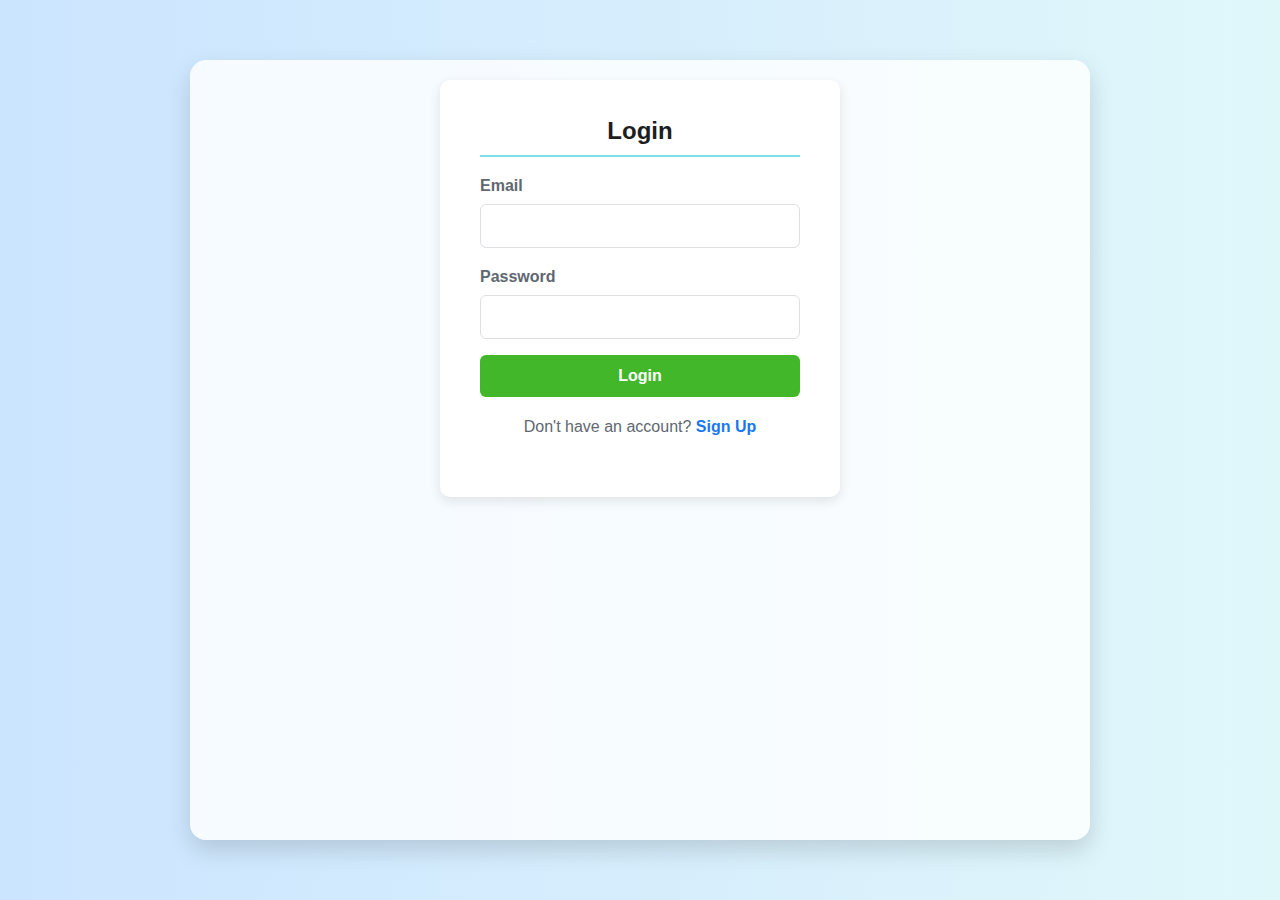
<file: index.html>
<!DOCTYPE html>
<html lang="en">
<head>
    <meta charset="UTF-8">
    <title>Login - CHARUSAT</title>
    <link rel="stylesheet" href="styles.css"> <!-- Use the same stylesheet as register.html -->
</head>
<body>
    <div class="container">
        <div class="form-box">
            <h2>Login</h2>
            <!-- This div will display the success message after registration -->
            <div id="login-message" class="message" style="display:none;"></div>
            
            <!-- CORRECTED: The action now points to the PHP file that handles the login -->
            <form id="login-form" action="index.php" method="POST">
                <div class="input-group">
                    <label for="email">Email</label>
                    <input type="email" id="email" name="email" required>
                </div>
                <div class="input-group">
                    <label for="password">Password</label>
                    <input type="password" id="password" name="password" required>
                </div>
                <button type="submit" class="btn">Login</button>
                <p style="text-align: center; margin-top: 1rem;">
                    Don't have an account? <a href="register.html">Sign Up</a>
                </p>
            </form>
        </div>
    </div>

    <!-- Simple script to show the confirmation message -->
    <script>
        document.addEventListener('DOMContentLoaded', () => {
            const params = new URLSearchParams(window.location.search);
            const loginMessage = document.getElementById('login-message');

            // Check if the URL has the 'registered=1' parameter
            if (params.has('registered')) {
                loginMessage.textContent = 'Registration successful! Please login.';
                loginMessage.style.backgroundColor = '#d4edda'; // Green background for success
                loginMessage.style.color = '#155724';
                loginMessage.style.padding = '10px';
                loginMessage.style.marginBottom = '15px';
                loginMessage.style.borderRadius = '4px';
                loginMessage.style.display = 'block';
            }
        });
    </script>
</body>
</html>
</file>
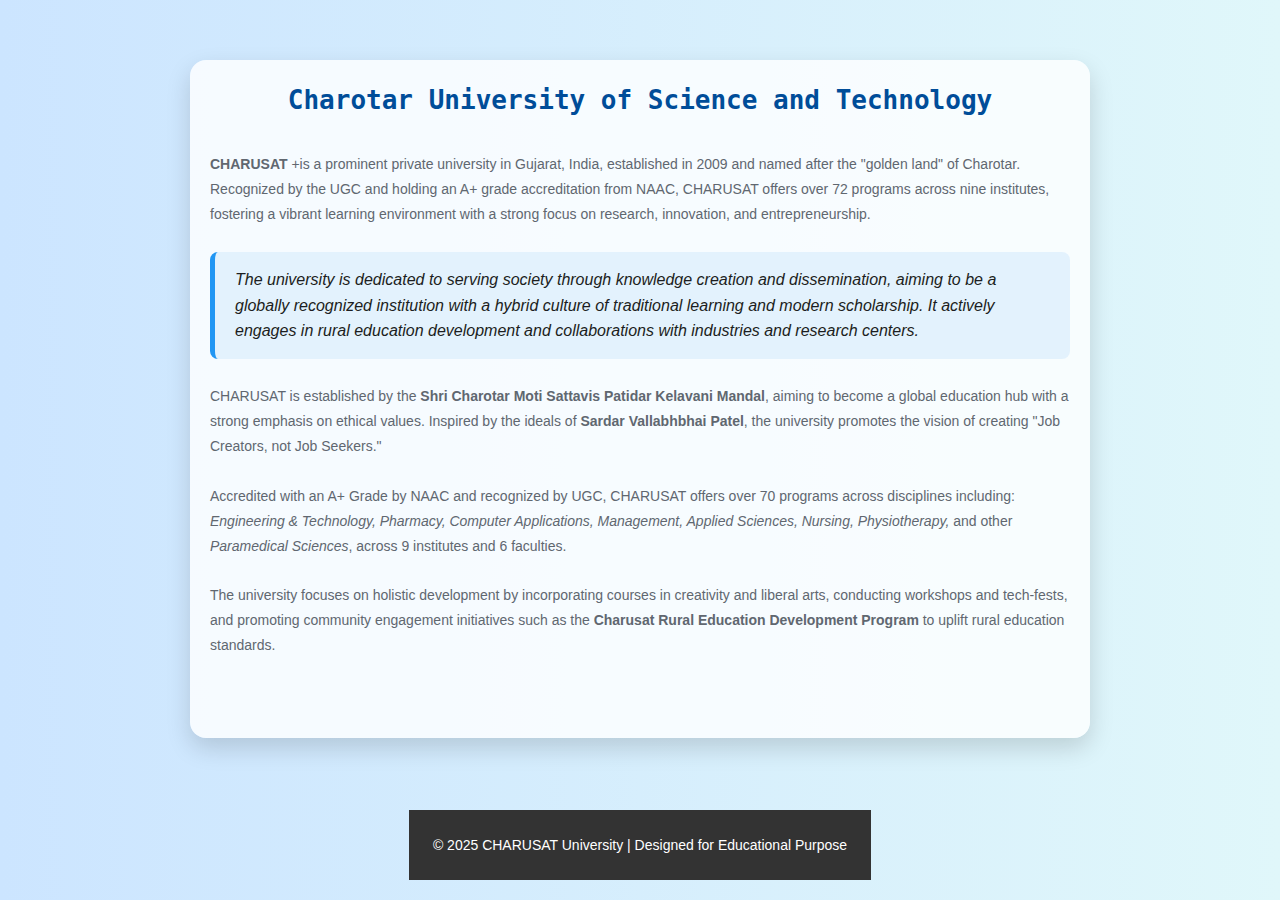
<file: about.html>
<!DOCTYPE html>
<html lang="en">
    <link rel="stylesheet" href="styles.css"> 
</head>
<body>
    <div class="container">
        <pre><h1>Charotar University of Science and Technology</h1></pre>
        <p><strong>CHARUSAT</strong> +is a prominent private university in Gujarat, India, established in 2009 and named after the "golden land" of Charotar. Recognized by the UGC and holding an A+ grade accreditation from NAAC, CHARUSAT offers over 72 programs across nine institutes, fostering a vibrant learning environment with a strong focus on research, innovation, and entrepreneurship.</p>
        <div class="h">
            The university is dedicated to serving society through knowledge creation and dissemination, aiming to be a globally recognized institution with a hybrid culture of traditional learning and modern scholarship. It actively engages in rural education development and collaborations with industries and research centers.
        </div>
        <p>CHARUSAT is established by the <strong>Shri Charotar Moti Sattavis Patidar Kelavani Mandal</strong>, aiming to become a global education hub with a strong emphasis on ethical values. Inspired by the ideals of <strong>Sardar Vallabhbhai Patel</strong>, the university promotes the vision of creating "Job Creators, not Job Seekers."</p>
        <p>Accredited with an A+ Grade by NAAC and recognized by UGC, CHARUSAT offers over 70 programs across disciplines including: <em>Engineering & Technology, Pharmacy, Computer Applications, Management, Applied Sciences, Nursing, Physiotherapy,</em> and other <em>Paramedical Sciences</em>, across 9 institutes and 6 faculties.</p>
        <p>The university focuses on holistic development by incorporating courses in creativity and liberal arts, conducting workshops and tech-fests, and promoting community engagement initiatives such as the <strong>Charusat Rural Education Development Program</strong> to uplift rural education standards.</p>
    </div>
    <footer>
        &copy; 2025 CHARUSAT University | Designed for Educational Purpose
    </footer>
</body>
</html>
</file>
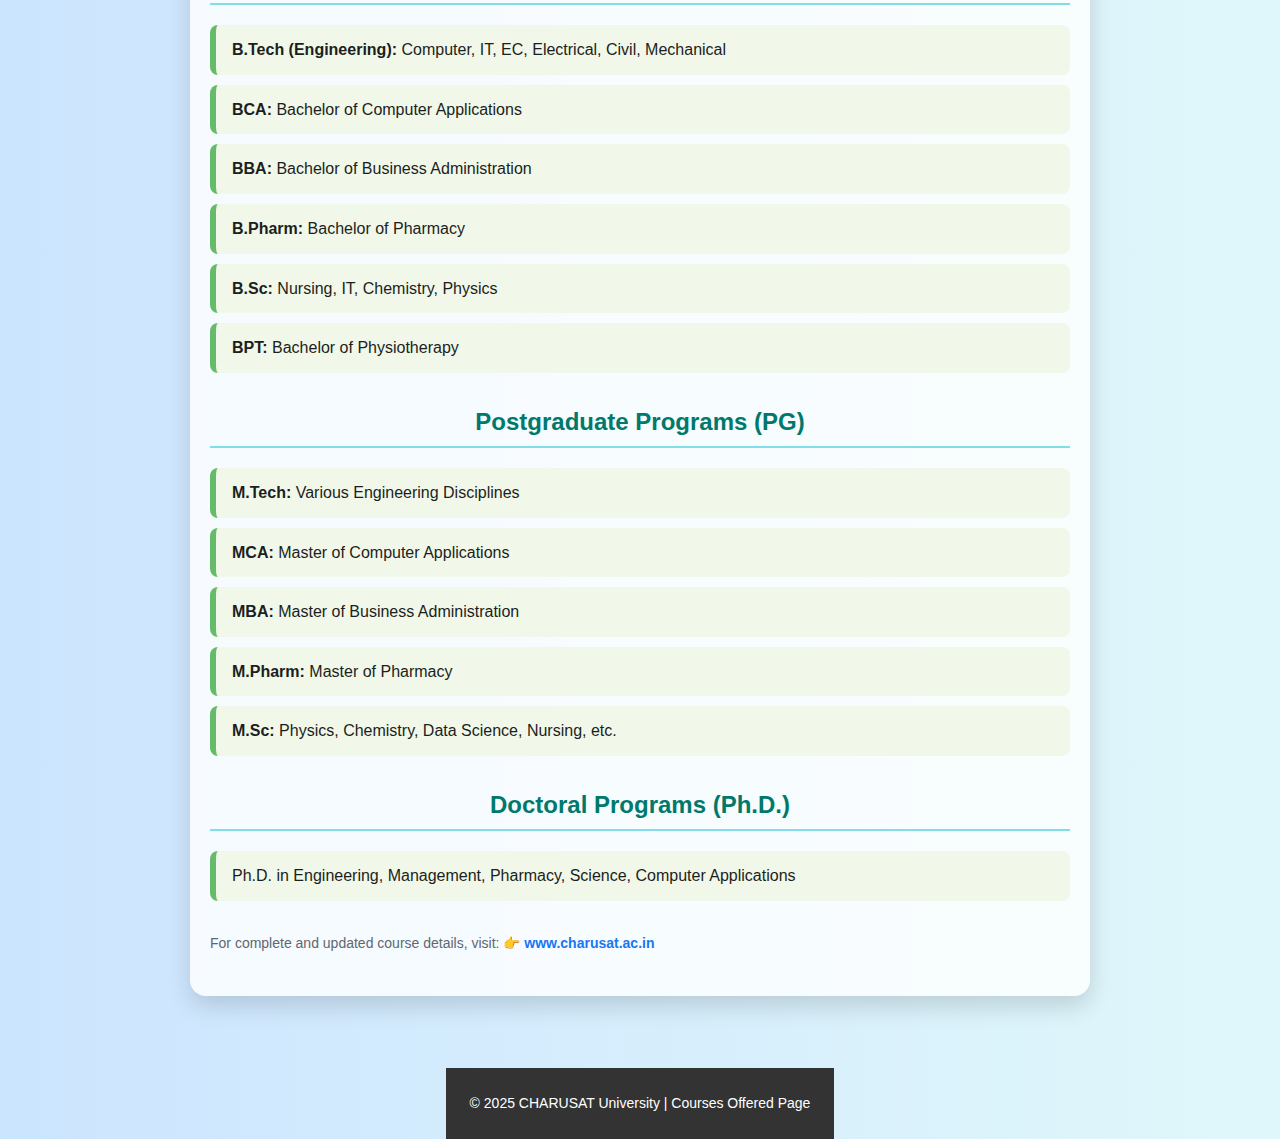
<file: courses.html>
<!DOCTYPE html>
<html lang="en">
<head>
    <meta charset="UTF-8">
    <title>CHARUSAT Courses</title>
    <link rel="stylesheet" href="styles.css"> <!-- Link to external CSS -->
</head>
<body>
    <header>
        <h1>CHARUSAT UNIVERSITY</h1>
        <p>Academic Programs & Courses Offered</p>
    </header>
    <div class="container">
        <h2>Undergraduate Programs (UG)</h2>
        <ul>
            <li><strong>B.Tech (Engineering):</strong> Computer, IT, EC, Electrical, Civil, Mechanical</li>
            <li><strong>BCA:</strong> Bachelor of Computer Applications</li>
            <li><strong>BBA:</strong> Bachelor of Business Administration</li>
            <li><strong>B.Pharm:</strong> Bachelor of Pharmacy</li>
            <li><strong>B.Sc:</strong> Nursing, IT, Chemistry, Physics</li>
            <li><strong>BPT:</strong> Bachelor of Physiotherapy</li>
        </ul>
        <h2>Postgraduate Programs (PG)</h2>
        <ul>
            <li><strong>M.Tech:</strong> Various Engineering Disciplines</li>
            <li><strong>MCA:</strong> Master of Computer Applications</li>
            <li><strong>MBA:</strong> Master of Business Administration</li>
            <li><strong>M.Pharm:</strong> Master of Pharmacy</li>
            <li><strong>M.Sc:</strong> Physics, Chemistry, Data Science, Nursing, etc.</li>
        </ul>
        <h2>Doctoral Programs (Ph.D.)</h2>
        <ul>
            <li>Ph.D. in Engineering, Management, Pharmacy, Science, Computer Applications</li>
        </ul>
        <p>For complete and updated course details, visit:  
            <a href="https://www.charusat.ac.in" target="_blank">👉 www.charusat.ac.in</a>
        </p>
    </div>
    <footer>
        &copy; 2025 CHARUSAT University | Courses Offered Page
    </footer>
</body>
</html>
</file>
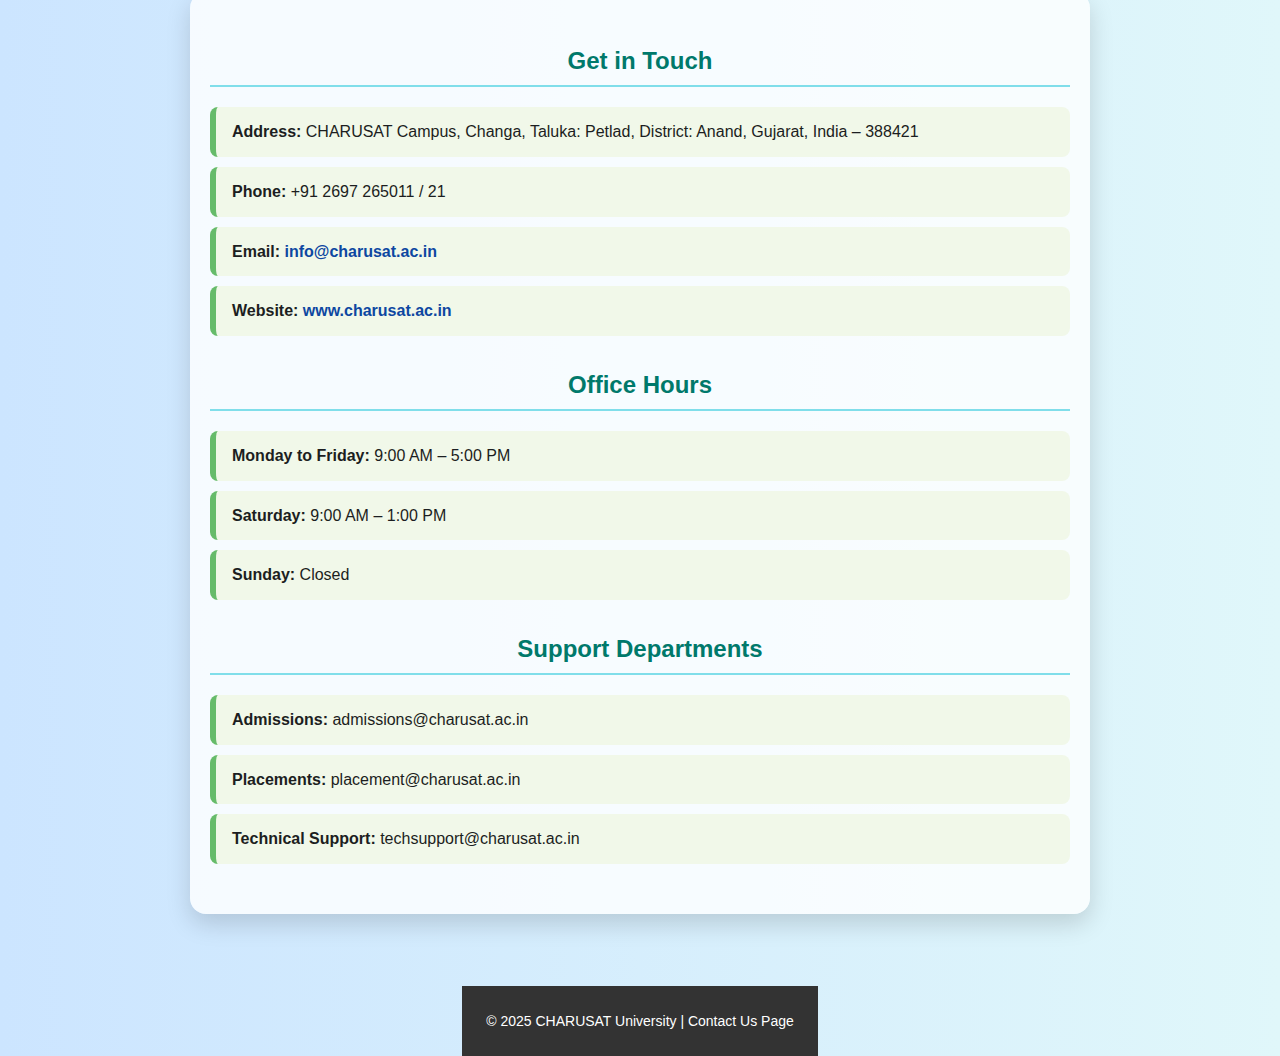
<file: cu.html>
<!DOCTYPE html>
<html lang="en">
<head>
    <meta charset="UTF-8">
    <title>Contact CHARUSAT</title>
    <link rel="stylesheet" href="styles.css"> <!-- Link to external CSS -->
</head>
<body>

    <!-- Header -->
    <header>
        <h1>CHARUSAT UNIVERSITY</h1>
        <p>Contact Information</p>
    </header>

    <!-- Main Content -->
    <div class="container">
        <h2>Get in Touch</h2>
        <ul>
            <li><strong>Address:</strong> CHARUSAT Campus, Changa, Taluka: Petlad, District: Anand, Gujarat, India – 388421</li>
            <li><strong>Phone:</strong> +91 2697 265011 / 21</li>
            <li><strong>Email:</strong> <a href="mailto:info@charusat.ac.in">info@charusat.ac.in</a></li>
            <li><strong>Website:</strong> <a href="https://www.charusat.ac.in" target="_blank">www.charusat.ac.in</a></li>
        </ul>

        <h2>Office Hours</h2>
        <ul>
            <li><strong>Monday to Friday:</strong> 9:00 AM – 5:00 PM</li>
            <li><strong>Saturday:</strong> 9:00 AM – 1:00 PM</li>
            <li><strong>Sunday:</strong> Closed</li>
        </ul>

        <h2>Support Departments</h2>
        <ul>
            <li><strong>Admissions:</strong> admissions@charusat.ac.in</li>
            <li><strong>Placements:</strong> placement@charusat.ac.in</li>
            <li><strong>Technical Support:</strong> techsupport@charusat.ac.in</li>
        </ul>
    </div>

    <!-- Footer -->
    <footer>
        &copy; 2025 CHARUSAT University | Contact Us Page
    </footer>

</body>
</html>
</file>
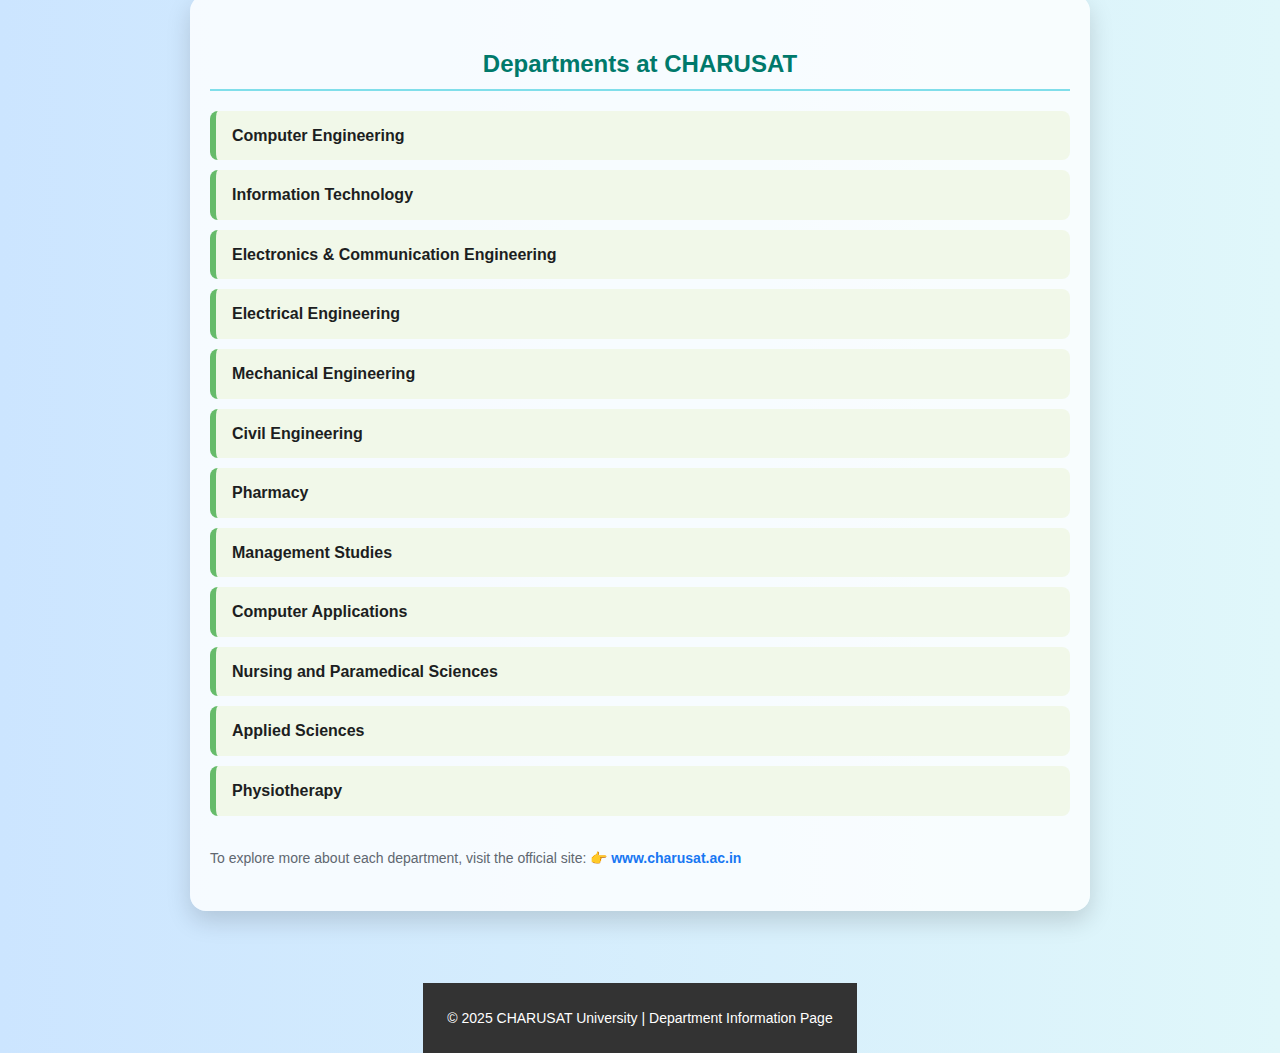
<file: department.html>
<!DOCTYPE html>
<html lang="en">
<head>
    <meta charset="UTF-8">
    <title>CHARUSAT Departments</title>
    <link rel="stylesheet" href="styles.css"> <!-- Link to external CSS -->
</head>
<body>

    <!-- Header -->
    <header>
        <h1>CHARUSAT UNIVERSITY</h1>
        <p>List of Academic Departments</p>
    </header>

    <!-- Main Content -->
    <div class="container">
        <h2>Departments at CHARUSAT</h2>
        <ul>
            <li><strong>Computer Engineering</strong></li>
            <li><strong>Information Technology</strong></li>
            <li><strong>Electronics & Communication Engineering</strong></li>
            <li><strong>Electrical Engineering</strong></li>
            <li><strong>Mechanical Engineering</strong></li>
            <li><strong>Civil Engineering</strong></li>
            <li><strong>Pharmacy</strong></li>
            <li><strong>Management Studies</strong></li>
            <li><strong>Computer Applications</strong></li>
            <li><strong>Nursing and Paramedical Sciences</strong></li>
            <li><strong>Applied Sciences</strong></li>
            <li><strong>Physiotherapy</strong></li>
        </ul>

        <p>To explore more about each department, visit the official site:  
            <a href="https://www.charusat.ac.in" target="_blank">👉 www.charusat.ac.in</a>
        </p>
    </div>

    <!-- Footer -->
    <footer>
        &copy; 2025 CHARUSAT University | Department Information Page
    </footer>

</body>
</html>
</file>
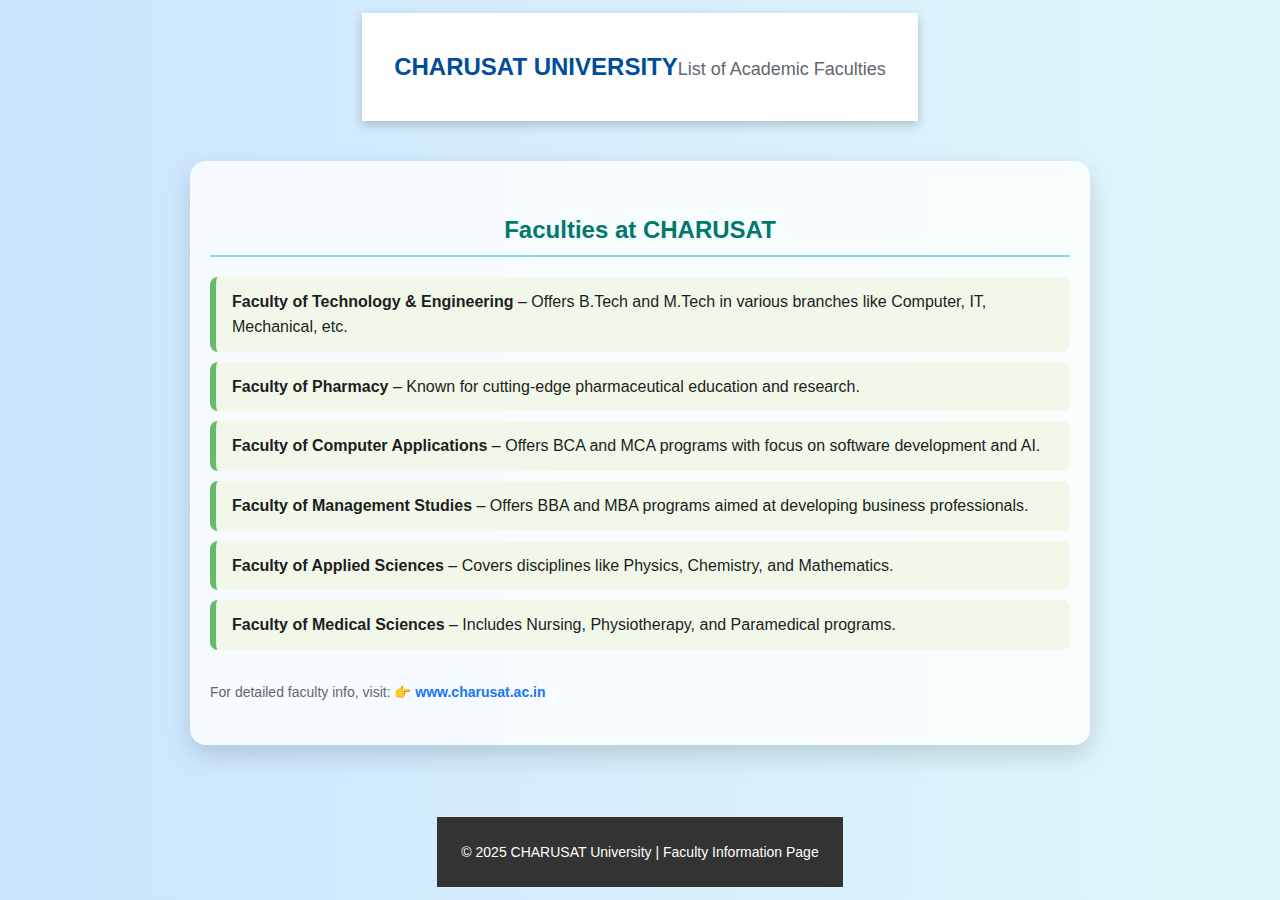
<file: faculty.html>
<!DOCTYPE html>
<html lang="en">
<head>
    <meta charset="UTF-8">
    <title>CHARUSAT Faculties</title>
    <link rel="stylesheet" href="styles.css"> <!-- Link to external CSS -->
</head>
<body>

    <!-- Header -->
    <header>
        <h1>CHARUSAT UNIVERSITY</h1>
        <p>List of Academic Faculties</p>
    </header>

    <!-- Main Content -->
    <div class="container">
        <h2>Faculties at CHARUSAT</h2>
        <ul>
            <li><strong>Faculty of Technology & Engineering</strong>  
                – Offers B.Tech and M.Tech in various branches like Computer, IT, Mechanical, etc.</li>
            <li><strong>Faculty of Pharmacy</strong>  
                – Known for cutting-edge pharmaceutical education and research.</li>
            <li><strong>Faculty of Computer Applications</strong>  
                – Offers BCA and MCA programs with focus on software development and AI.</li>
            <li><strong>Faculty of Management Studies</strong>  
                – Offers BBA and MBA programs aimed at developing business professionals.</li>
            <li><strong>Faculty of Applied Sciences</strong>  
                – Covers disciplines like Physics, Chemistry, and Mathematics.</li>
            <li><strong>Faculty of Medical Sciences</strong>  
                – Includes Nursing, Physiotherapy, and Paramedical programs.</li>
        </ul>

        <p>For detailed faculty info, visit:  
            <a href="https://www.charusat.ac.in" target="_blank">👉 www.charusat.ac.in</a>
        </p>
    </div>

    <!-- Footer -->
    <footer>
        &copy; 2025 CHARUSAT University | Faculty Information Page
    </footer>

</body>
</html>
</file>
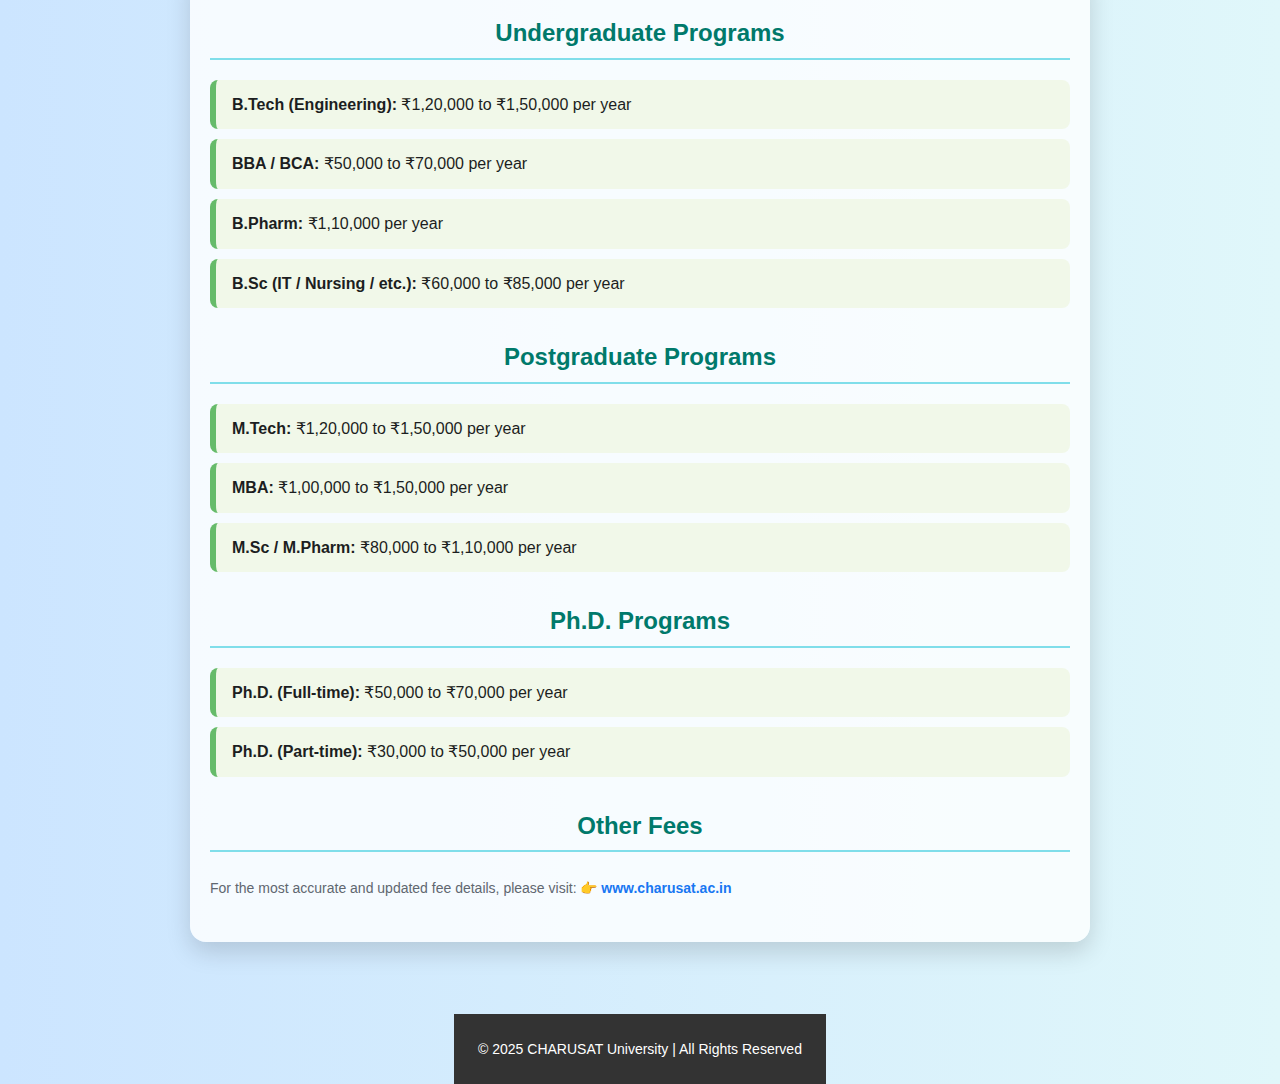
<file: fees.html>
<?php
// --- 1. SETTING A COOKIE ---
// Check if the form has been submitted to set the cookie
if (isset($_POST['username'])) {
    $username = $_POST['username'];
    $cookie_name = "user";
    $cookie_value = $username;
    // Set the cookie to expire in 1 day (86400 seconds). The "/" means it's available on the entire website.
    setcookie($cookie_name, $cookie_value, time() + 86400, "/"); 
    // Redirect to the same page to see the cookie being read
    header("Location: cookie_test.php");
    exit();
}

// --- 2. READING A COOKIE ---
$cookie_message = "No cookie is set.";
// Check if the 'user' cookie exists and read its value
if (isset($_COOKIE['user'])) {
    $username = $_COOKIE['user'];
    $cookie_message = "Welcome back, " . htmlspecialchars($username) . "!";
}

// --- 3. DELETING A COOKIE ---
// Check if the delete link was clicked
if (isset($_GET['action']) && $_GET['action'] == 'delete') {
    // To delete a cookie, set its expiration date to the past
    setcookie("user", "", time() - 3600, "/");
    // Redirect to the same page to see the change
    header("Location: cookie_test.php");
    exit();
}
?>
<!DOCTYPE html>
<html lang="en">
<head>
    <meta charset="UTF-8">
    <title>CHARUSAT Fee Details</title>
    <link rel="stylesheet" href="styles.css"> <!-- Link to external CSS -->
</head>
<body>

    <!-- Optional Header -->
    <header>
        <h1>CHARUSAT UNIVERSITY</h1>
        <p>Official Fee Structure</p>
    </header>
 
    <!-- Main Content -->
    <div class="container">
        <h2>Undergraduate Programs</h2>
        <ul>
            <li><strong>B.Tech (Engineering):</strong> ₹1,20,000 to ₹1,50,000 per year</li>
            <li><strong>BBA / BCA:</strong> ₹50,000 to ₹70,000 per year</li>
            <li><strong>B.Pharm:</strong> ₹1,10,000 per year</li>
            <li><strong>B.Sc (IT / Nursing / etc.):</strong> ₹60,000 to ₹85,000 per year</li>
        </ul>

        <h2>Postgraduate Programs</h2>
        <ul>
            <li><strong>M.Tech:</strong> ₹1,20,000 to ₹1,50,000 per year</li>
            <li><strong>MBA:</strong> ₹1,00,000 to ₹1,50,000 per year</li>
            <li><strong>M.Sc / M.Pharm:</strong> ₹80,000 to ₹1,10,000 per year</li>
        </ul>

        <h2>Ph.D. Programs</h2>
        <ul>
            <li><strong>Ph.D. (Full-time):</strong> ₹50,000 to ₹70,000 per year</li>
            <li><strong>Ph.D. (Part-time):</strong> ₹30,000 to ₹50,000 per year</li>
        </ul>

        <h2>Other Fees</h2>
        <p>For the most accurate and updated fee details, please visit:  
            <a href="https://www.charusat.ac.in" target="_blank">👉 www.charusat.ac.in</a>
        </p>
    </div>

    <!-- Footer -->
    <footer>
        &copy; 2025 CHARUSAT University | All Rights Reserved
    </footer>

</body>
</html>
</file>
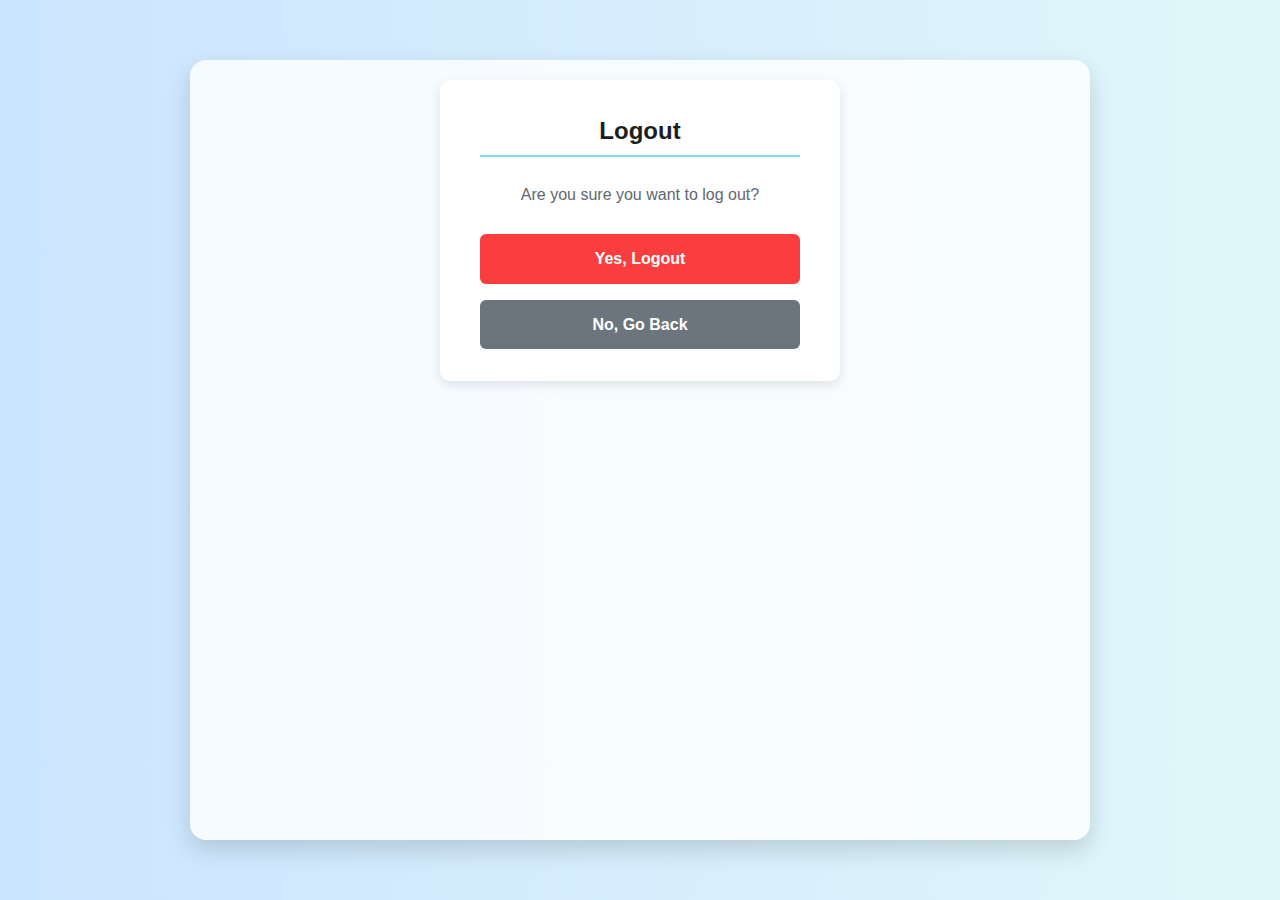
<file: logout.html>
<!DOCTYPE html>
<html lang="en">
<head>
    <meta charset="UTF-8">
    <title>Logout Confirmation</title>
    <!-- Link to your existing CSS for consistent styling -->
    <link rel="stylesheet" href="styles.css"> 
</head>
<body>
    <div class="container">
        <div class="form-box">
            <h2>Logout</h2>
            <p style="margin-bottom: 1.5rem;">Are you sure you want to log out?</p>
            
            <!-- This button links directly to the logout.php script -->
            <a href="logout.php" class="btn" style="background-color: #fa3e3e; text-decoration: none; display: block; margin-bottom: 1rem;">Yes, Logout</a>
            
            <!-- This button uses JavaScript to go back to the previous page -->
            <a href="javascript:history.back()" class="btn" style="background-color: #6c757d; text-decoration: none; display: block;">No, Go Back</a>
        </div>
    </div>
</body>
</html>
</file>
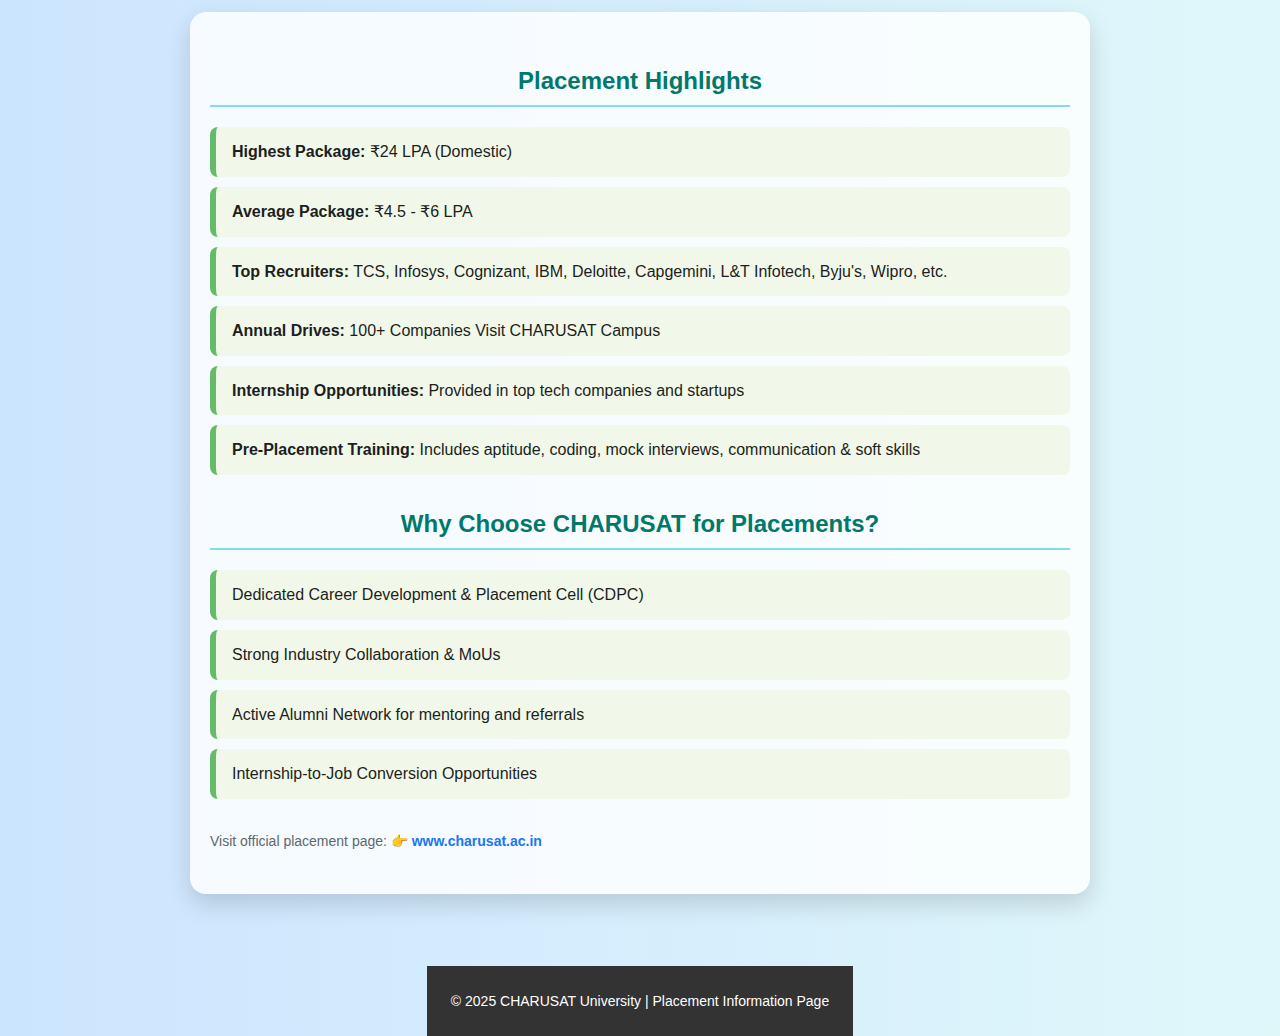
<file: placement.html>
<!DOCTYPE html>
<html lang="en">
<head>
    <meta charset="UTF-8">
    <title>CHARUSAT Placement Info</title>
    <link rel="stylesheet" href="styles.css"> <!-- Link to external CSS -->
</head>
<body>

    <!-- Header -->
    <header>
        <h1>CHARUSAT UNIVERSITY</h1>
        <p>Placement Cell & Career Opportunities</p>
    </header>

    <!-- Main Content -->
    <div class="container">
        <h2>Placement Highlights</h2>
        <ul>
            <li><strong>Highest Package:</strong> ₹24 LPA (Domestic)</li>
            <li><strong>Average Package:</strong> ₹4.5 - ₹6 LPA</li>
            <li><strong>Top Recruiters:</strong> TCS, Infosys, Cognizant, IBM, Deloitte, Capgemini, L&T Infotech, Byju's, Wipro, etc.</li>
            <li><strong>Annual Drives:</strong> 100+ Companies Visit CHARUSAT Campus</li>
            <li><strong>Internship Opportunities:</strong> Provided in top tech companies and startups</li>
            <li><strong>Pre-Placement Training:</strong> Includes aptitude, coding, mock interviews, communication & soft skills</li>
        </ul>

        <h2>Why Choose CHARUSAT for Placements?</h2>
        <ul>
            <li>Dedicated Career Development & Placement Cell (CDPC)</li>
            <li>Strong Industry Collaboration & MoUs</li>
            <li>Active Alumni Network for mentoring and referrals</li>
            <li>Internship-to-Job Conversion Opportunities</li>
        </ul>

        <p>Visit official placement page:  
            <a href="https://www.charusat.ac.in" target="_blank">👉 www.charusat.ac.in</a>
        </p>
    </div>

    <!-- Footer -->
    <footer>
        &copy; 2025 CHARUSAT University | Placement Information Page
    </footer>

</body>
</html>
</file>
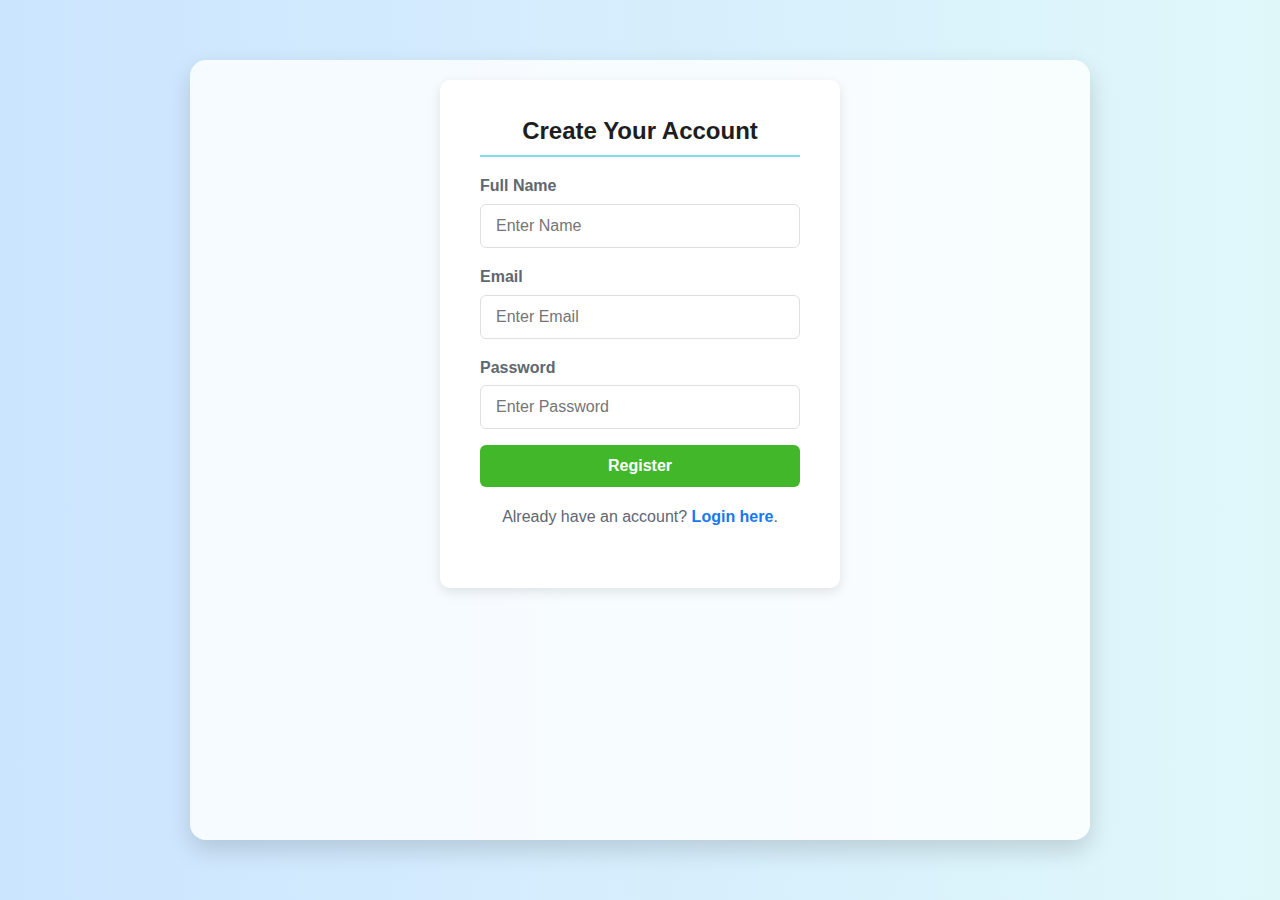
<file: register.html>
<!DOCTYPE html>
<html lang="en">
<head>
    <meta charset="UTF-8">
    <title>Registration Form</title>
    <link rel="stylesheet" href="styles.css"> <!-- Assuming style.css exists -->
</head>
<body>
    <div class="container">
        <div class="form-box">
            <h2>Create Your Account</h2>
            <!-- The form submits data to register.php using the POST method -->
            <form action="register.php" method="POST">
                <div class="input-group">
                    <label for="name">Full Name</label>
                    <input type="text" name="name" id="name" placeholder="Enter Name" required>
                </div>
                <div class="input-group">
                    <label for="email">Email</label>
                    <input type="email" name="email" id="email" placeholder="Enter Email" required>
                </div>
                <div class="input-group">
                    <label for="password">Password</label>
                    <input type="password" name="password" id="password" placeholder="Enter Password" required>
                </div>
                <button class="btn" type="submit">Register</button>
                <p style="text-align: center; margin-top: 1rem;">
                    Already have an account? <a href="index.html">Login here</a>.
                </p>
            </form>
        </div>
    </div>
</body>
</html>
</file>
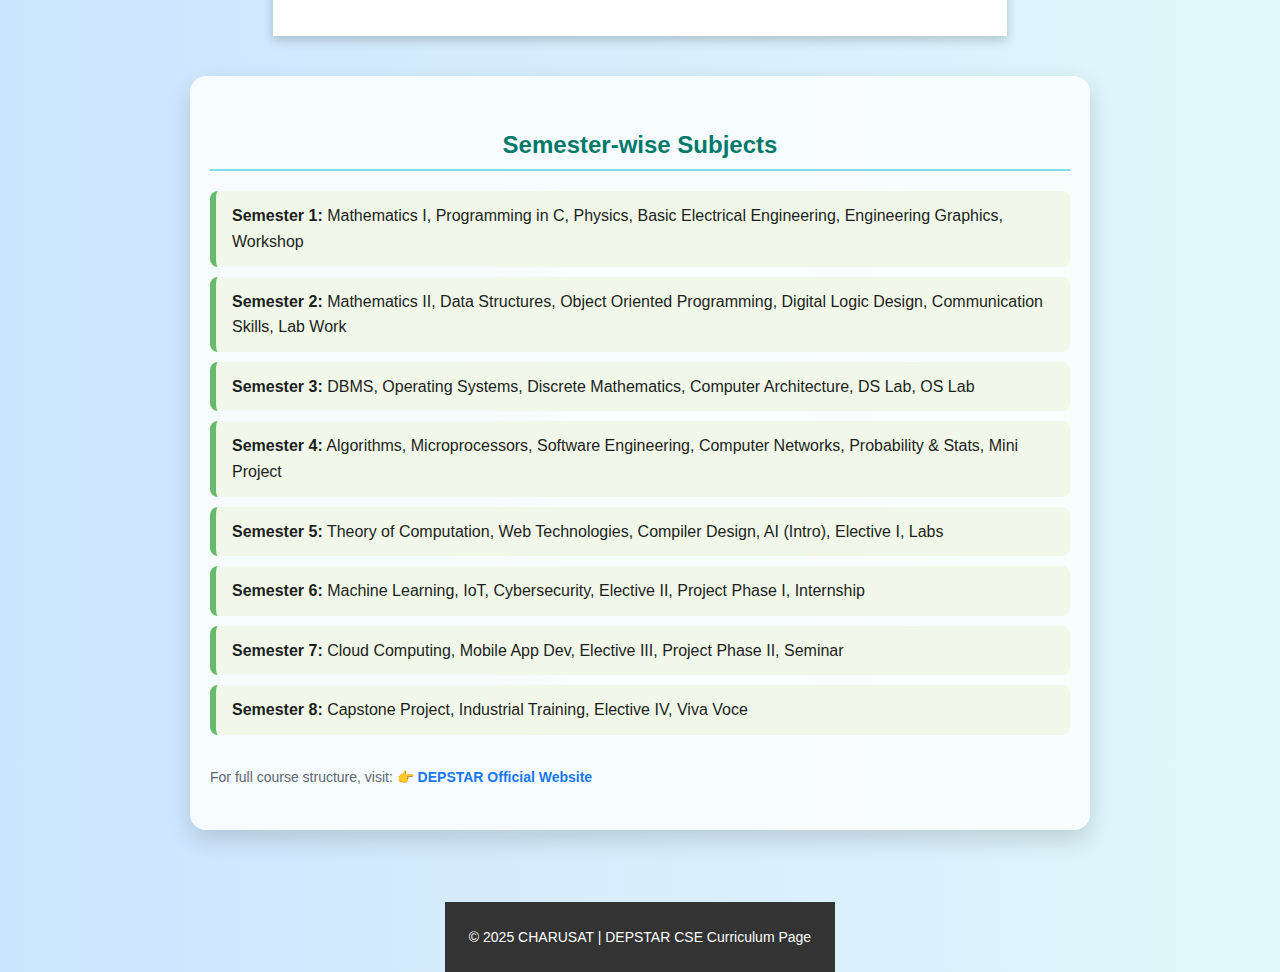
<file: semester.html>
<!DOCTYPE html>
<html lang="en">
<head>
    <meta charset="UTF-8">
    <title>DEPSTAR CSE Semesters</title>
    <link rel="stylesheet" href="styles.css"> <!-- Link to external CSS -->
</head>
<body>

    <!-- Header -->
    <header>
        <h1>DEPSTAR - CSE Semesters</h1>
        <p>Computer Science & Engineering Curriculum</p>
    </header>

    <!-- Main Content -->
    <div class="container">
        <h2>Semester-wise Subjects</h2>

        <ul>
            <li><strong>Semester 1:</strong> Mathematics I, Programming in C, Physics, Basic Electrical Engineering, Engineering Graphics, Workshop</li>
            <li><strong>Semester 2:</strong> Mathematics II, Data Structures, Object Oriented Programming, Digital Logic Design, Communication Skills, Lab Work</li>
            <li><strong>Semester 3:</strong> DBMS, Operating Systems, Discrete Mathematics, Computer Architecture, DS Lab, OS Lab</li>
            <li><strong>Semester 4:</strong> Algorithms, Microprocessors, Software Engineering, Computer Networks, Probability & Stats, Mini Project</li>
            <li><strong>Semester 5:</strong> Theory of Computation, Web Technologies, Compiler Design, AI (Intro), Elective I, Labs</li>
            <li><strong>Semester 6:</strong> Machine Learning, IoT, Cybersecurity, Elective II, Project Phase I, Internship</li>
            <li><strong>Semester 7:</strong> Cloud Computing, Mobile App Dev, Elective III, Project Phase II, Seminar</li>
            <li><strong>Semester 8:</strong> Capstone Project, Industrial Training, Elective IV, Viva Voce</li>
        </ul>

        <p>For full course structure, visit:  
            <a href="https://www.charusat.ac.in/depstar" target="_blank">👉 DEPSTAR Official Website</a>
        </p>
    </div>

    <!-- Footer -->
    <footer>
        &copy; 2025 CHARUSAT | DEPSTAR CSE Curriculum Page
    </footer>

</body>
</html>
</file>
<file: styles.css>
body {
    font-family: 'Segoe UI', Tahoma, Geneva, Verdana, sans-serif;
    background: linear-gradient(to right, #cce5ff, #e0f7fa);
    margin: 00;
    padding: 0;
    color: #333;
}
.container {
    max-width: 850px;
    margin: 40px auto;
 background-color: white;
    border-radius: 12px;
    box-shadow: 0 8px 20px rgba(0, 0, 0, 0.15);
    padding: 40px;
}
h1 {
    text-align: center;
    color: #004d99;
    margin-bottom: 30px;
}
.h {
    background-color: #e3f2fd;
    border-left: 5px solid #2196f3;
    padding: 15px 20px;
    margin: 25px 0;
    border-radius: 8px;
    font-style: italic;
}
p {
    font-size: 16px;
    line-height: 1.8;
    margin-bottom: 20px;
}
a {
    color: #0d47a1;
    font-weight: bold;
    text-decoration: none;
}
a:hover {
    text-decoration: underline;
}
footer {
    text-align: center;
    padding: 20px;
    background-color: #004d99;
    color: white;
    margin-top: 40px;
}

* {
    margin: 0;
    padding: 0;
    box-sizing: border-box;
}
body, html {
    font-family: 'Segoe UI', sans-serif;
    background: linear-gradient(to right, #cce5ff, #e0f7fa);
    margin: 0;
    padding: 0;
    color: #333;
}
header {
    background-color: #004d99;
    color: white;
    text-align: center;
    padding: 30px 20px 20px;
    box-shadow: 0 4px 10px rgba(0, 0, 0, 0.2);
}
header h1 {
    font-size: 32px;
    margin-bottom: 5px;
}
header p {
    font-size: 18px;
    font-weight: 300;
}
.container {
    max-width: 900px;
    margin: 40px auto;
    background-color: #ffffffcc;
    padding: 40px;
    border-radius: 16px;
    box-shadow: 0 10px 25px rgba(0, 0, 0, 0.15);
}
h2 {
    color: #00796b;
    margin-bottom: 20px;
    border-bottom: 2px solid #80deea;
    padding-bottom: 5px;
}
ul {
    list-style: none;
    padding-left: 0;
    margin-bottom: 30px;
}
li {
    background-color: #f1f8e9;
    padding: 12px 16px;
    margin-bottom: 10px;
    border-left: 6px solid #66bb6a;
    border-radius: 8px;
    font-size: 16px;
}
a {
    color: #0d47a1;
    font-weight: bold;
    text-decoration: none;
}
a:hover {
    text-decoration: underline;
}
footer {
    background-color: #004d99;
    color: white;
    text-align: center;
    padding: 20px 0;
    font-size: 14px;
    margin-top: 40px;
}

/* Reset & Base */
* {
    margin: 0;
    padding: 0;
    box-sizing: border-box;
}
body, html {
    font-family: 'Segoe UI', sans-serif;
    background: linear-gradient(to right, #cce5ff, #e0f7fa);
    margin: 0;
    padding: 0;
    color: #333;
}

/* Header */
header {
    background-color: #004d99;
    color: white;
    text-align: center;
    padding: 30px 20px 20px;
    box-shadow: 0 4px 10px rgba(0, 0, 0, 0.2);
}

header h1 {
    font-size: 32px;
    margin-bottom: 5px;
}

header p {
    font-size: 18px;
    font-weight: 300;
}

/* Container */
.container {
    max-width: 900px;
    margin: 40px auto;
    background-color: #ffffffcc;
    padding: 40px;
    border-radius: 16px;
    box-shadow: 0 10px 25px rgba(0, 0, 0, 0.15);
    flex-grow: 1;
}

/* Headings */
h2 {
    color: #00796b;
    margin-bottom: 20px;
    border-bottom: 2px solid #80deea;
    padding-bottom: 5px;
}

/* List Styling */
ul {
    list-style: none;
    padding-left: 0;
    margin-bottom: 30px;
}

li {
    background-color: #f1f8e9;
    padding: 12px 16px;
    margin-bottom: 10px;
    border-left: 6px solid #66bb6a;
    border-radius: 8px;
    font-size: 16px;
}

/* Links */
a {
    color: #0d47a1;
    font-weight: bold;
    text-decoration: none;
}

a:hover {
    text-decoration: underline;
}

/* Footer */
footer {
    background-color: #004d99;
    color: white;
    text-align: center;
    padding: 20px 0;
    font-size: 14px;
    margin-top: 40px;
}
/* Global Styles */
* {
    margin: 0;
    padding: 0;
    box-sizing: border-box;
}

body, html {
    font-family: 'Segoe UI', sans-serif;
    background: linear-gradient(to right, #cce5ff, #e0f7fa);
    margin: 0;
    padding: 0;
    color: #333;
}

/* Header */
header {
    background-color: #004d99;
    color: white;
    text-align: center;
    padding: 30px 20px 20px;
    box-shadow: 0 4px 10px rgba(0, 0, 0, 0.2);
}

header h1 {
    font-size: 32px;
    margin-bottom: 5px;
}

header p {
    font-size: 18px;
    font-weight: 300;
}

/* Main Container */
.container {
    max-width: 900px;
    margin: 40px auto;
    background-color: #ffffffcc;
    padding: 40px;
    border-radius: 16px;
    box-shadow: 0 10px 25px rgba(0, 0, 0, 0.15);
    flex-grow: 1;
}

/* Headings */
h2 {
    color: #00796b;
    margin-bottom: 20px;
    border-bottom: 2px solid #80deea;
    padding-bottom: 5px;
}

/* List Styling */
ul {
    list-style: none;
    padding-left: 0;
    margin-bottom: 30px;
}

li {
    background-color: #f1f8e9;
    padding: 12px 16px;
    margin-bottom: 10px;
    border-left: 6px solid #66bb6a;
    border-radius: 8px;
    font-size: 16px;
}

/* Link Styling */
a {
    color: #0d47a1;
    font-weight: bold;
    text-decoration: none;
}

a:hover {
    text-decoration: underline;
}

/* Footer */
footer {
    background-color: #004d99;
    color: white;
    text-align: center;
    padding: 20px 0;
    font-size: 14px;
    margin-top: 40px;
}
/* Reset & Base */
* {
    margin: 0;
    padding: 0;
    box-sizing: border-box;
}

body, html {
   font-family: 'Segoe UI', sans-serif;
    background: linear-gradient(to right, #cce5ff, #e0f7fa);
    margin: 0;
    padding: 0;
    color: #333;
}

/* Header */
header {
    background-color: #004d99;
    color: white;
    text-align: center;
    padding: 30px 20px 20px;
    box-shadow: 0 4px 10px rgba(0, 0, 0, 0.2);
}

header h1 {
    font-size: 32px;
    margin-bottom: 5px;
}

header p {
    font-size: 18px;
    font-weight: 300;
}

/* Container */
.container {
    max-width: 900px;
    margin: 40px auto;
    background-color: #ffffffcc;
    padding: 40px;
    border-radius: 16px;
    box-shadow: 0 10px 25px rgba(0, 0, 0, 0.15);
    flex-grow: 1;
}

/* Headings */
h2 {
    color: #00796b;
    margin-bottom: 20px;
    border-bottom: 2px solid #80deea;
    padding-bottom: 5px;
}

/* List Styling */
ul {
    list-style: none;
    padding-left: 0;
    margin-bottom: 30px;
}

li {
    background-color: #f1f8e9;
    padding: 12px 16px;
    margin-bottom: 10px;
    border-left: 6px solid #66bb6a;
    border-radius: 8px;
    font-size: 16px;
}

/* Links */
a {
    color: #0d47a1;
    font-weight: bold;
    text-decoration: none;
}

a:hover {
    text-decoration: underline;
}

/* Footer */
footer {
    background-color: #004d99;
    color: white;
    text-align: center;
    padding: 20px 0;
    font-size: 14px;
    margin-top: 40px;
}
/* Global Reset */
* {
    margin: 0;
    padding: 0;
    box-sizing: border-box;
}

body, html {
    height: 100%;
    font-family: 'Segoe UI', sans-serif;
    background: linear-gradient(to bottom right, #b3e5fc, #e0f7fa, #dcedc8);
    color: #333;
    display: flex;
    flex-direction: column;
}

/* Header */
header {
    background-color: #004d99;
    color: white;
    text-align: center;
    padding: 30px 20px 20px;
    box-shadow: 0 4px 10px rgba(0, 0, 0, 0.2);
}

header h1 {
    font-size: 32px;
    margin-bottom: 5px;
}

header p {
    font-size: 18px;
    font-weight: 300;
}

/* Main Content Container */
.container {
    max-width: 900px;
    margin: 40px auto;
    background-color: #ffffffcc;
    padding: 40px;
    border-radius: 16px;
    box-shadow: 0 10px 25px rgba(0, 0, 0, 0.15);
    flex-grow: 1;
}

/* Headings */
h2 {
    color: #00796b;
    margin-bottom: 20px;
    border-bottom: 2px solid #80deea;
    padding-bottom: 5px;
}

/* List */
ul {
    list-style: none;
    padding-left: 0;
    margin-bottom: 30px;
}

li {
    background-color: #f1f8e9;
    padding: 12px 16px;
    margin-bottom: 10px;
    border-left: 6px solid #66bb6a;
    border-radius: 8px;
    font-size: 16px;
}

/* Link Styling */
a {
    color: #0d47a1;
    font-weight: bold;
    text-decoration: none;
}

a:hover {
    text-decoration: underline;
}

/* Footer */
footer {
    background-color: #004d99;
    color: white;
    text-align: center;
    padding: 20px 0;
    font-size: 14px;
    margin-top: 40px;
}
/* Full Background & Reset */
* {
    margin: 0;
    padding: 0;
    box-sizing: border-box;
}

body, html {
    font-family: 'Segoe UI', sans-serif;
    background: linear-gradient(to right, #cce5ff, #e0f7fa);
    margin: 0;
    padding: 0;
    color: #333;
}

/* Header */
header {
    background-color: #004d99;
    color: white;
    text-align: center;
    padding: 30px 20px 20px;
    box-shadow: 0 4px 10px rgba(0, 0, 0, 0.2);
}

header h1 {
    font-size: 32px;
    margin-bottom: 5px;
}

header p {
    font-size: 18px;
    font-weight: 300;
}

/* Main Container */
.container {
    max-width: 900px;
    margin: 40px auto;
    background-color: #ffffffcc;
    padding: 40px;
    border-radius: 16px;
    box-shadow: 0 10px 25px rgba(0, 0, 0, 0.15);
    flex-grow: 1;
}

/* Headings */
h2 {
    color: #00796b;
    margin-top: 30px;
    border-bottom: 2px solid #80deea;
    padding-bottom: 5px;
}

/* Lists */
ul {
    list-style: none;
    padding-left: 0;
}

li {
    background-color: #f1f8e9;
    padding: 12px 16px;
    margin-bottom: 10px;
    border-left: 6px solid #66bb6a;
    border-radius: 8px;
}

/* Links */
a {
    color: #0d47a1;
    font-weight: bold;
    text-decoration: none;
}

a:hover {
    text-decoration: underline;
}

/* Footer */
footer {
    background-color: #004d99;
    color: white;
    text-align: center;
    padding: 20px 0;
    font-size: 14px;
    margin-top: 40px;
}
* {
  margin: 0;
  padding: 0;
  box-sizing: border-box;
}

body {
  font-family: "Segoe UI", Tahoma, Geneva, Verdana, sans-serif;
  background: linear-gradient(135deg, #a587c4, #2575fc);
  height: 100vh;
  display: flex;
  align-items: center;
  justify-content: center;
}

.container {
  width: 100%;
  max-width: 400px;
  padding: 20px;
}

.form-box {
  background: white;
  padding: 30px;
  border-radius: 15px;
  box-shadow: 0 10px 25px rgba(0, 0, 0, 0.1);
}

h2 {
  text-align: center;
  margin-bottom: 20px;
  color: #333;
  font-size: 24px;
}

.input-group {
  margin-bottom: 15px;
}

.input-group label {
  display: block;
  font-weight: 600;
  margin-bottom: 5px;
  color: #555;
}

.input-group input {
  width: 100%;
  padding: 12px;
  border: 1px solid #ddd;
  border-radius: 8px;
  outline: none;
  transition: all 0.3s ease;
  font-size: 14px;
}

.input-group input:focus {
  border-color: #2575fc;
  box-shadow: 0 0 0 2px rgba(37, 117, 252, 0.1);
}

.input-group input.error {
  border-color: #dc3545;
}

.btn {
  width: 100%;
  padding: 12px;
  background-color: #2575fc;
  border: none;
  color: white;
  font-size: 16px;
  font-weight: 600;
  border-radius: 8px;
  cursor: pointer;
  transition: all 0.3s ease;
  margin-top: 10px;
}

.btn:hover {
  background-color: #1a5edc;
  transform: translateY(-1px);
}

.btn:active {
  transform: translateY(0);
}

.btn:disabled {
  background-color: #ccc;
  cursor: not-allowed;
  transform: none;
}

.toggle-text {
  text-align: center;
  margin-top: 15px;
  font-size: 14px;
  color: #666;
}

.toggle-text a {
  color: #2575fc;
  font-weight: bold;
  text-decoration: none;
  transition: color 0.3s ease;
}

.toggle-text a:hover {
  color: #1a5edc;
  text-decoration: underline;
}

.message {
  font-size: 14px;
  margin-bottom: 10px;
  text-align: center;
  min-height: 20px;
  padding: 8px;
  border-radius: 4px;
  transition: all 0.3s ease;
}

.message.error {
  color: #dc3545;
  background-color: rgba(220, 53, 69, 0.1);
  border: 1px solid rgba(220, 53, 69, 0.2);
}

.message.success {
  color: #28a745;
  background-color: rgba(40, 167, 69, 0.1);
  border: 1px solid rgba(40, 167, 69, 0.2);
}

.message:empty {
  padding: 0;
  border: none;
  background: none;
}

/* Loading animation */
.btn.loading {
  position: relative;
  color: transparent;
}

.btn.loading::after {
  content: "";
  position: absolute;
  width: 16px;
  height: 16px;
  top: 50%;
  left: 50%;
  margin-left: -8px;
  margin-top: -8px;
  border: 2px solid #ffffff;
  border-radius: 50%;
  border-top-color: transparent;
  animation: spin 1s linear infinite;
}

@keyframes spin {
  to {
    transform: rotate(360deg);
  }
}

/* Responsive Design */
@media (max-width: 480px) {
  .container {
    padding: 15px;
  }

  .form-box {
    padding: 20px;
  }
}
/* Reset and Base Styling */
* {
    margin: 0;
    padding: 0;
    box-sizing: border-box;
}

body, html {
    font-family: 'Segoe UI', sans-serif;
    background: linear-gradient(to right, #cce5ff, #e0f7fa);
    margin: 0;
    padding: 0;
    color: #333;
}

/* Header */
header {
    background-color: #004d99;
    color: white;
    text-align: center;
    padding: 30px 20px 20px;
    box-shadow: 0 4px 10px rgba(0, 0, 0, 0.2);
}

header h1 {
    font-size: 32px;
    margin-bottom: 5px;
}

header p {
    font-size: 18px;
    font-weight: 300;
}

/* Content Container */
.container {
    max-width: 900px;
    margin: 40px auto;
    background-color: #ffffffcc;
    padding: 40px;
    border-radius: 16px;
    box-shadow: 0 10px 25px rgba(0, 0, 0, 0.15);
    flex-grow: 1;
}

/* Section Heading */
h2 {
    color: #00796b;
    margin-bottom: 20px;
    border-bottom: 2px solid #80deea;
    padding-bottom: 5px;
}

/* Lists */
ul {
    list-style: none;
    padding-left: 0;
    margin-bottom: 30px;
}

li {
    background-color: #f1f8e9;
    padding: 12px 16px;
    margin-bottom: 10px;
    border-left: 6px solid #66bb6a;
    border-radius: 8px;
    font-size: 16px;
}

/* Link Style */
a {
    color: #0d47a1;
    font-weight: bold;
    text-decoration: none;
}

a:hover {
    text-decoration: underline;
}

/* Footer */
footer {
    background-color: #004d99;
    color: white;
    text-align: center;
    padding: 20px 0;
    font-size: 14px;
    margin-top: 40px;
}
/* Reset & Base */
* {
    margin: 0;
    padding: 0;
    box-sizing: border-box;
}

body, html {
font-family: 'Segoe UI', sans-serif;
    background: linear-gradient(to right, #cce5ff, #e0f7fa);
    margin: 0;
    padding: 0;
    color: #333;
}

/* Header */
header {
    background-color: #004d99;
    color: white;
    text-align: center;
    padding: 30px 20px 20px;
    box-shadow: 0 4px 10px rgba(0, 0, 0, 0.2);
}

header h1 {
    font-size: 32px;
    margin-bottom: 5px;
}

header p {
    font-size: 18px;
    font-weight: 300;
}

/* Content Container */
.container {
    max-width: 900px;
    margin: 40px auto;
    background-color: #ffffffcc;
    padding: 40px;
    border-radius: 16px;
    box-shadow: 0 10px 25px rgba(0, 0, 0, 0.15);
    flex-grow: 1;
}

/* Headings */
h2 {
    color: #00796b;
    margin-bottom: 20px;
    border-bottom: 2px solid #80deea;
    padding-bottom: 5px;
}

/* List Style */
ul {
    list-style: none;
    padding-left: 0;
    margin-bottom: 30px;
}

li {
    background-color: #f1f8e9;
    padding: 12px 16px;
    margin-bottom: 10px;
    border-left: 6px solid #66bb6a;
    border-radius: 8px;
    font-size: 16px;
}

/* Links */
a {
    color: #0d47a1;
    font-weight: bold;
    text-decoration: none;
}

a:hover {
    text-decoration: underline;
}

/* Footer */
footer {
    background-color: #004d99;
    color: white;
    text-align: center;
    padding: 20px 0;
    font-size: 14px;
    margin-top: 40px;
}
/* General Body Styles */
body {
    font-family: -apple-system, BlinkMacSystemFont, "Segoe UI", Roboto, Helvetica, Arial, sans-serif;
    margin: 0;
    padding: 0;
    background-color: #f0f2f5;
    color: #1c1e21;
    line-height: 1.6;
}

/* --- Header, Logo, and Navigation --- */
.logo {
    text-align: center;
    padding: 1rem 0;
    background-color: #ffffff;
    border-bottom: 1px solid #dddfe2;
}

.logo img {
    max-height: 50px;
}

header {
    background-color: #ffffff;
    color: #1c1e21;
    text-align: center;
    padding: 1rem 2rem;
    display: flex;
    justify-content: space-between;
    align-items: center;
    flex-wrap: wrap;
}

header h1 {
    font-size: 1.5rem;
    margin: 0;
    flex-grow: 1;
}

/* User Info section (Welcome message and Logout button) */
.user-info {
    display: flex;
    align-items: center;
    gap: 1rem;
}

#welcome-message {
    font-weight: 600;
    color: #333;
}

nav {
    display: flex;
    justify-content: center;
    background-color: #003366; /* A professional blue */
    padding: 0.5rem;
    flex-wrap: wrap;
    box-shadow: 0 2px 4px rgba(0,0,0,0.1);
}

nav a {
    color: white;
    padding: 14px 20px;
    text-decoration: none;
    text-align: center;
    transition: background-color 0.2s;
}

nav a:hover {
    background-color: #004a8d;
}

/* --- Auth Buttons (Login/Logout) --- */
.auth-btn {
    padding: 8px 16px;
    border: none;
    border-radius: 6px;
    cursor: pointer;
    font-weight: bold;
    text-decoration: none;
    color: white;
    transition: background-color 0.2s;
    font-size: 14px;
}

.login-btn {
    background-color: #42b72a; /* Green for login */
}

.login-btn:hover {
    background-color: #36a420;
}

.logout-btn {
    background-color: #fa3e3e; /* Red for logout */
}

.logout-btn:hover {
    background-color: #e33434;
}

/* --- Main Content and Image Slider --- */
.content {
    padding: 2rem;
    max-width: 1200px;
    margin: auto;
    text-align: center;
    background-color: #fff;
    margin-top: 2rem;
    border-radius: 8px;
}

.slider-container {
    position: relative;
    max-width: 1200px;
    margin: 2rem auto 0 auto;
    box-shadow: 0 4px 12px rgba(0, 0, 0, 0.1);
    border-radius: 8px;
    overflow: hidden; /* Ensures image stays within rounded corners */
}

.slider img {
    width: 100%;
    height: auto;
    display: block; /* Removes bottom space under image */
}

.slider-btn {
    position: absolute;
    top: 50%;
    transform: translateY(-50%);
    background-color: rgba(0, 0, 0, 0.5);
    color: white;
    border: none;
    padding: 12px 16px;
    cursor: pointer;
    font-size: 20px;
    transition: background-color 0.2s;
}

.slider-btn:hover {
    background-color: rgba(0, 0, 0, 0.8);
}

.prev { left: 10px; }
.next { right: 10px; }

/* --- Welcome Popup --- */
.popup-overlay {
    position: fixed;
    top: 0;
    left: 0;
    width: 100%;
    height: 100%;
    background: rgba(0, 0, 0, 0.7);
    display: flex;
    justify-content: center;
    align-items: center;
    z-index: 1000; /* Ensures it's on top of everything */
}

.popup-content {
    background: white;
    padding: 2rem 3rem;
    border-radius: 8px;
    text-align: center;
    position: relative;
    box-shadow: 0 5px 15px rgba(0,0,0,0.3);
    max-width: 500px;
}

.popup-close {
    position: absolute;
    top: 10px;
    right: 15px;
    background: none;
    border: none;
    font-size: 28px;
    cursor: pointer;
    color: #aaa;
}

.popup-close:hover {
    color: #333;
}

/* --- Footer --- */
footer {
    background-color: #333;
    color: white;
    text-align: center;
    padding: 1.5rem;
    margin-top: 2rem;
}

/* --- Responsive Design --- */
@media (max-width: 768px) {
    header {
        flex-direction: column;
        gap: 1rem;
    }

    nav {
        flex-direction: column;
    }

    .content, .slider-container {
        margin-left: 1rem;
        margin-right: 1rem;
    }
}
/* General Body Styles */
body {
    font-family: -apple-system, BlinkMacSystemFont, "Segoe UI", Roboto, Helvetica, Arial, sans-serif;
    margin: 0;
    background-color: #f0f2f5;
    display: flex;
    justify-content: center;
    align-items: center;
    min-height: 100vh; /* Use min-height to handle longer forms */
    padding: 20px 0; /* Add some padding for smaller screens */
}

/* Main container to center the form */
.container {
    width: 100%;
    padding: 20px;
}

/* The white box holding the form */
.form-box {
    background: #ffffff;
    padding: 2rem 2.5rem;
    border-radius: 10px;
    box-shadow: 0 4px 12px rgba(0, 0, 0, 0.1);
    width: 100%;
    max-width: 400px;
    margin: auto;
    text-align: center;
}

/* Form Title */
.form-box h2 {
    margin-bottom: 1.5rem;
    color: #1c1e21;
    font-size: 24px;
}

/* Input Group for Label and Input */
.input-group {
    margin-bottom: 1rem;
    text-align: left;
}

.input-group label {
    display: block;
    margin-bottom: 5px;
    font-weight: 600;
    color: #606770;
}

.input-group input {
    width: 100%;
    padding: 12px 15px;
    border: 1px solid #dddfe2;
    border-radius: 6px;
    font-size: 16px;
    box-sizing: border-box; /* Ensures padding doesn't affect width */
}

.input-group input:focus {
    border-color: #1877f2;
    outline: none;
    box-shadow: 0 0 0 2px #e7f3ff;
}

/* Register Button */
.btn {
    width: 100%;
    padding: 12px;
    border: none;
    background-color: #42b72a; /* Green for registration */
    color: white;
    border-radius: 6px;
    cursor: pointer;
    font-size: 18px;
    font-weight: bold;
    margin-top: 1rem;
    transition: background-color 0.2s;
}

.btn:hover {
    background-color: #36a420;
}

/* Link for "Login here" */
p {
    color: #606770;
    font-size: 14px;
    margin-top: 1.5rem;
}

p a {
    color: #1877f2;
    text-decoration: none;
}

p a:hover {
    text-decoration: underline;
}

/* Styles for Validation Error Messages */
.message.error {
    color: #fa3e3e; /* Red for errors */
    font-size: 13px;
    text-align: left;
    margin-top: 4px;
    min-height: 15px; /* Prevents layout shift when messages appear/disappear */
}
/* General Body Styles */
body {
    font-family: -apple-system, BlinkMacSystemFont, "Segoe UI", Roboto, Helvetica, Arial, sans-serif;
    margin: 0;
    background-color: #f0f2f5;
    display: flex;
    justify-content: center;
    align-items: center;
    height: 100vh;
}

/* Main container to center the content box */
.container {
    width: 100%;
    padding: 20px;
}

/* The white box holding the logout confirmation */
.form-box {
    background: #ffffff;
    padding: 2rem 2.5rem;
    border-radius: 10px;
    box-shadow: 0 4px 12px rgba(0, 0, 0, 0.1);
    width: 100%;
    max-width: 400px;
    margin: auto;
    text-align: center;
}

/* Title "Logout" */
.form-box h2 {
    margin-top: 0;
    margin-bottom: 1rem;
    color: #1c1e21;
    font-size: 24px;
}

/* Confirmation Text */
.form-box p {
    color: #606770;
    font-size: 16px;
    margin-bottom: 1.5rem;
}

/* Base Button Style (for both buttons) */
.btn {
    display: block; /* Make the anchor tag fill the width */
    width: 100%;
    padding: 12px;
    border: none;
    border-radius: 6px;
    cursor: pointer;
    font-size: 16px;
    font-weight: bold;
    text-decoration: none;
    color: white;
    box-sizing: border-box;
    transition: background-color 0.2s;
    margin-bottom: 1rem; /* Add space between the buttons */
}

/* Remove margin from the last button */
.btn:last-child {
    margin-bottom: 0;
}

/* --- Specific Button Styles --- */

/* "Yes, Logout" Button (Red for destructive action) */
.btn-danger {
    background-color: #fa3e3e;
}

.btn-danger:hover {
    background-color: #e33434;
}

/* "No, Go Back" Button (Gray for neutral action) */
.btn-secondary {
    background-color: #6c757d;
}

.btn-secondary:hover {
    background-color: #5a6268;
}
</file>
